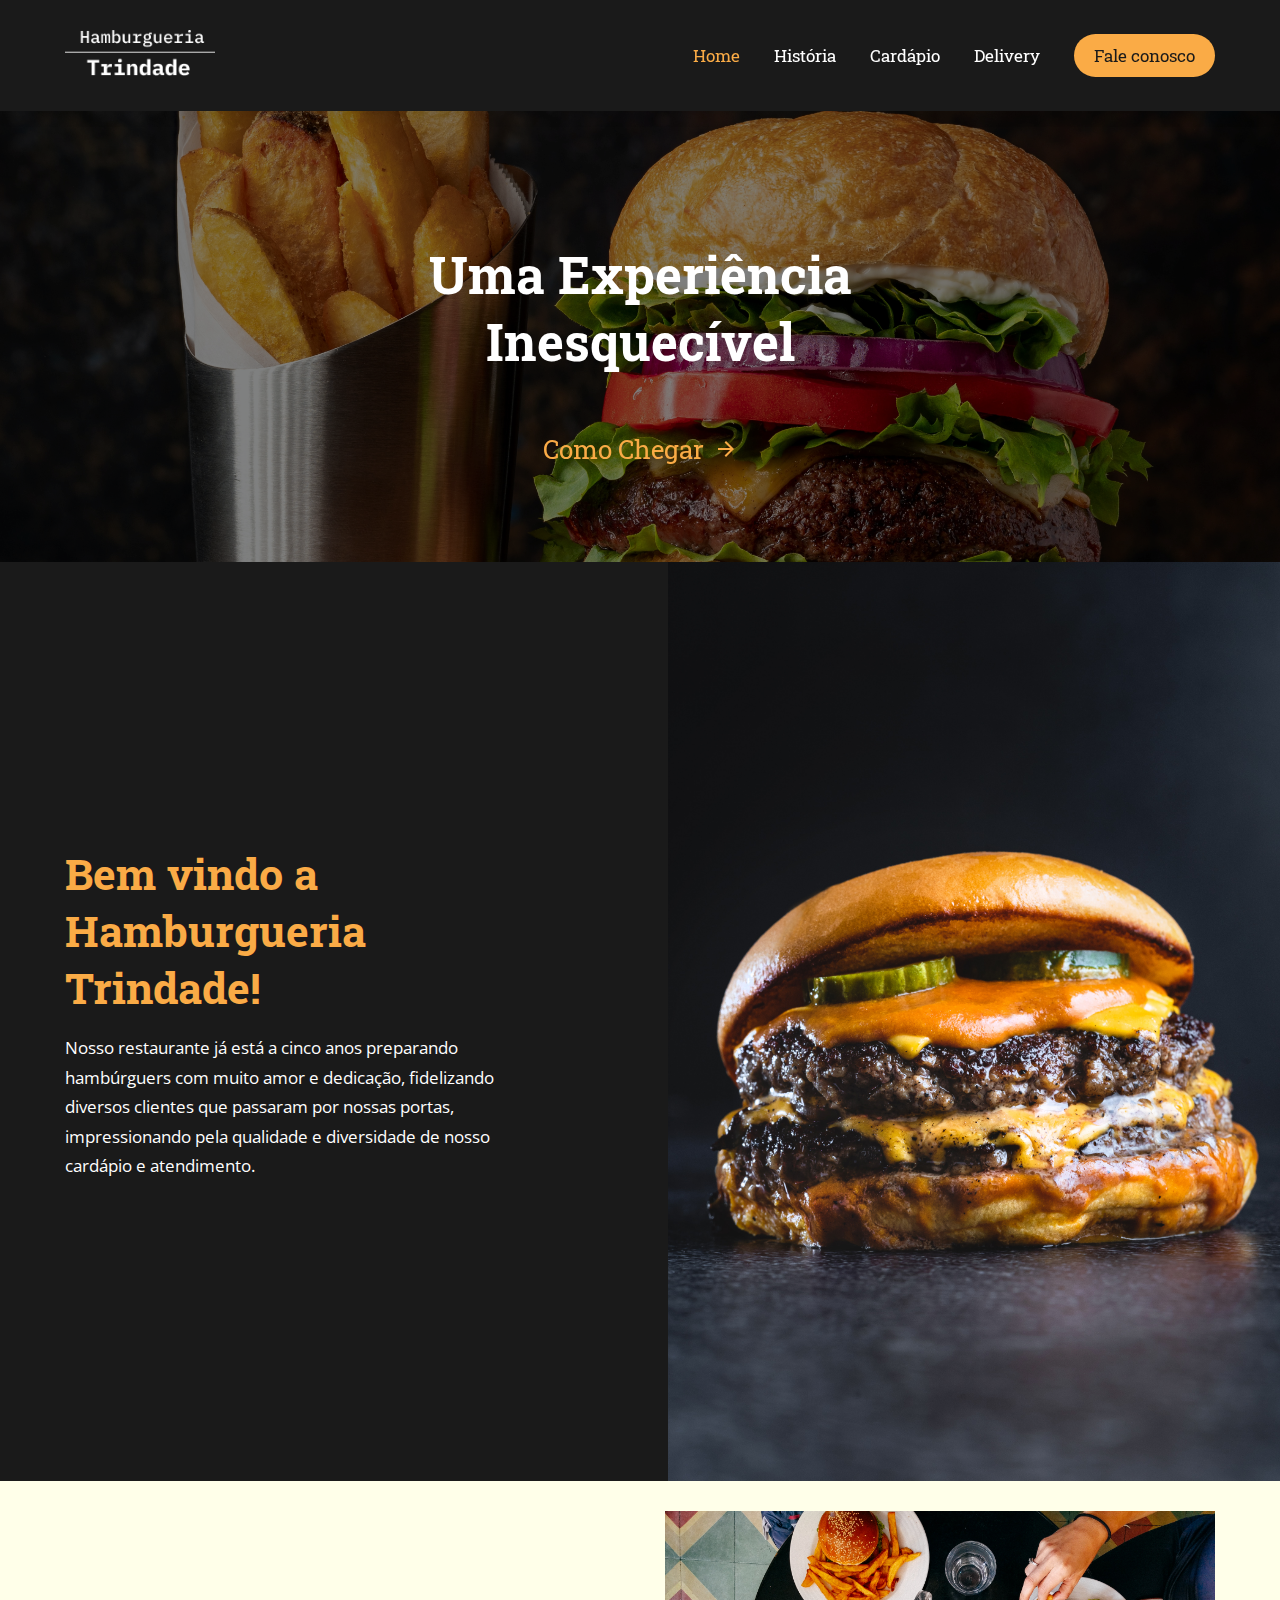
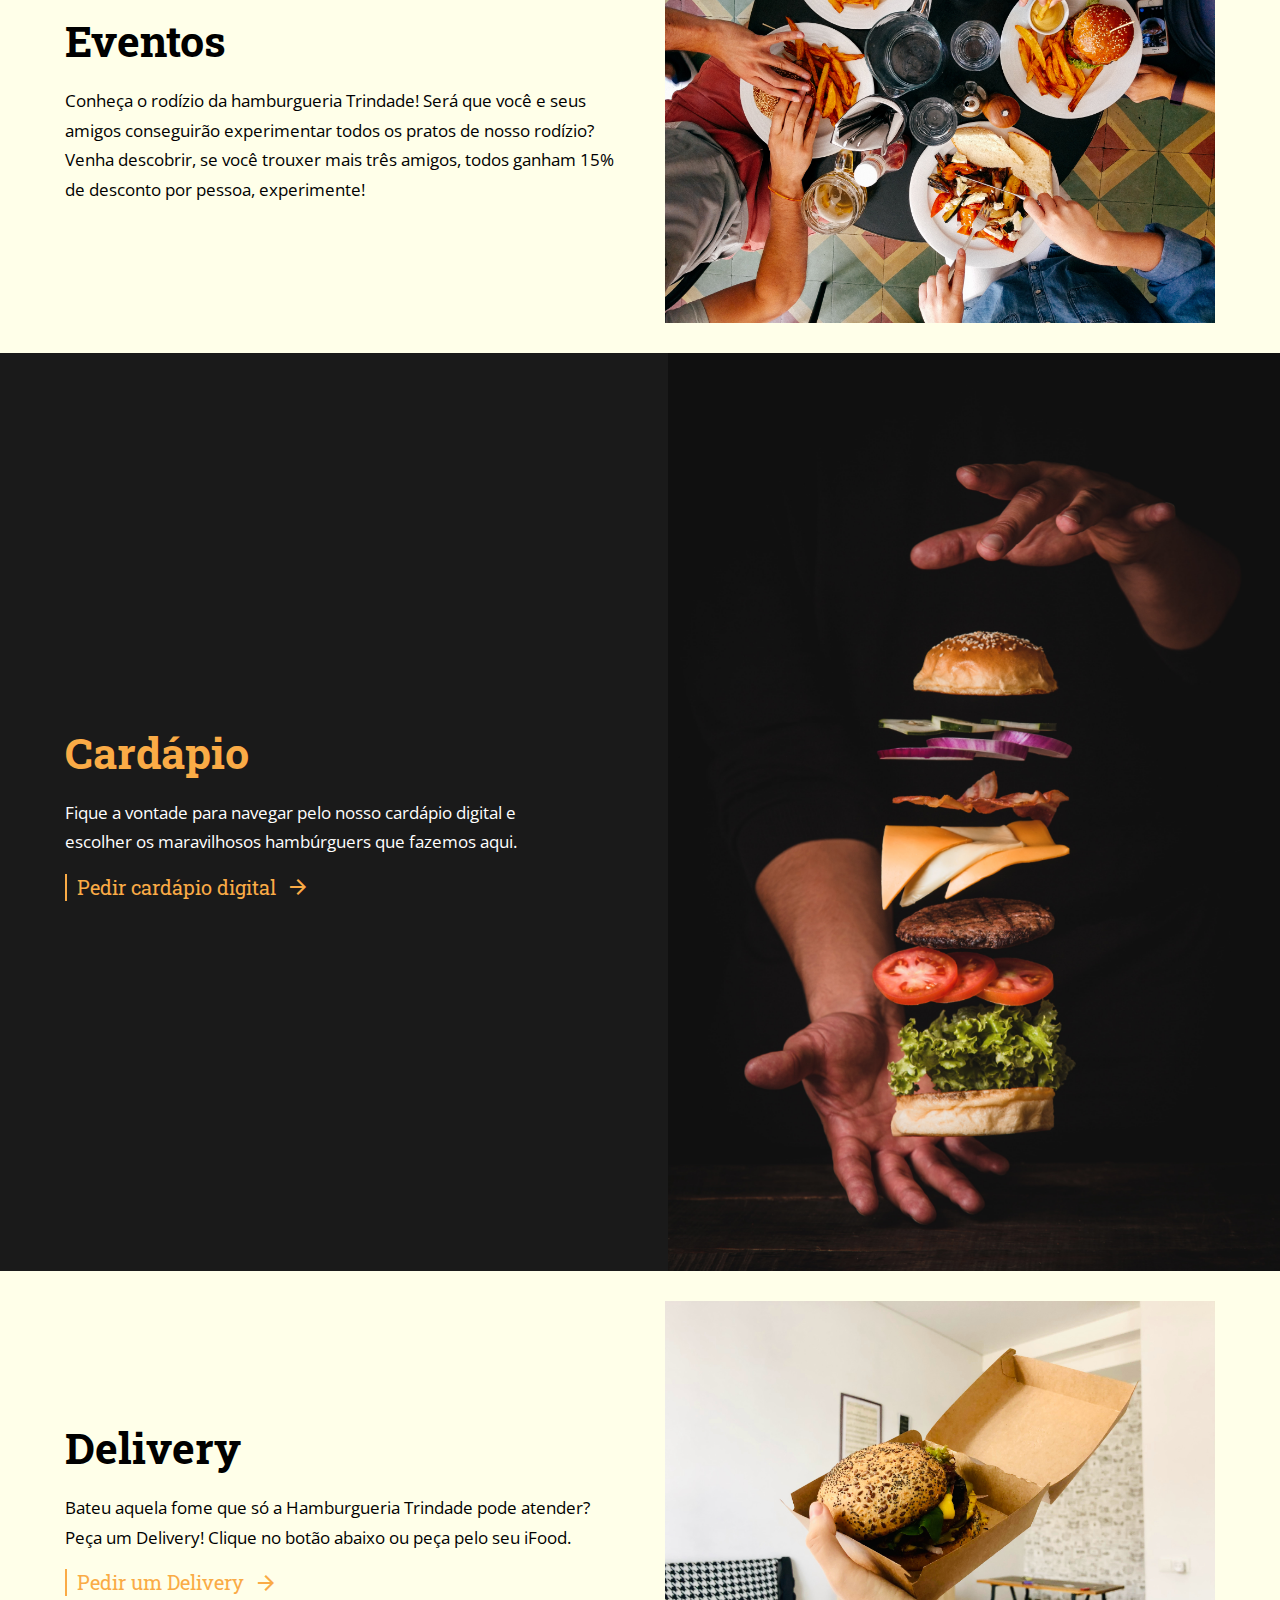
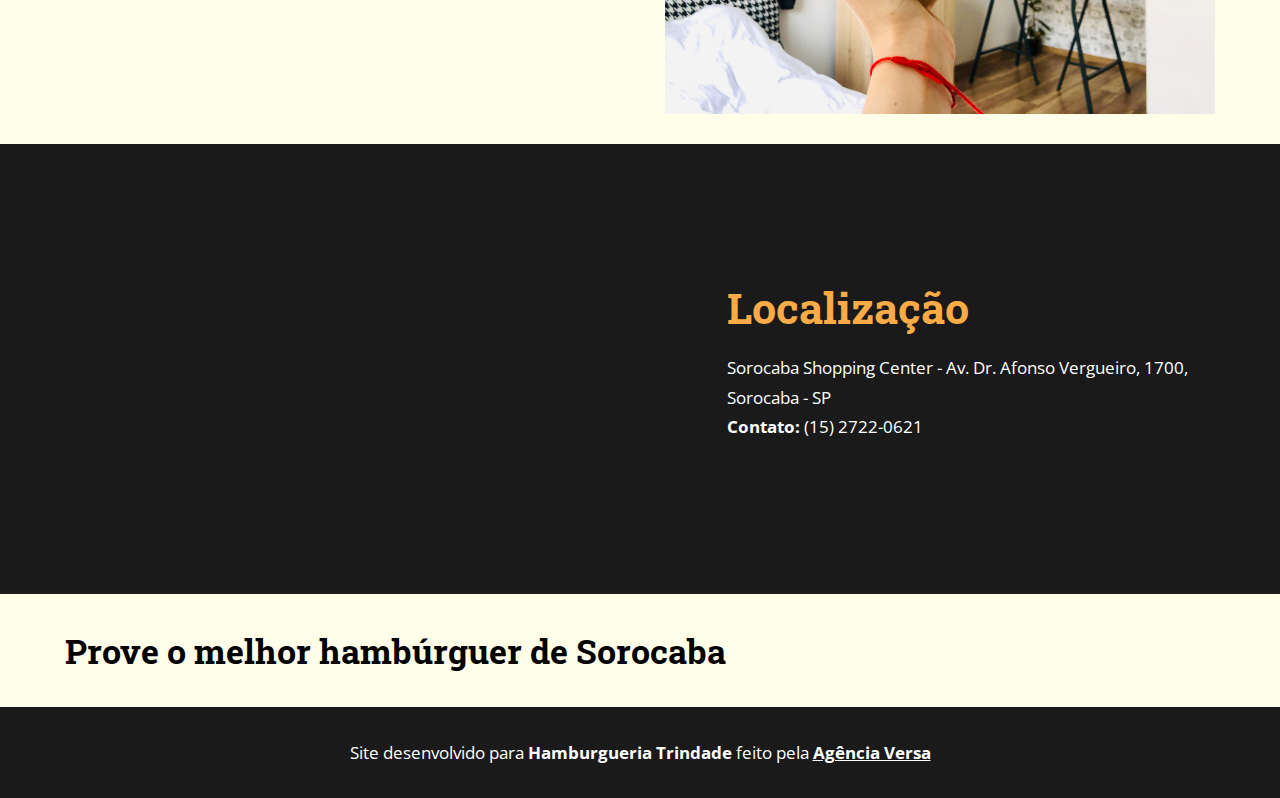
<file: index.html>
<!DOCTYPE html>
<html>

<head>
    <meta charset='utf-8'>
    <meta http-equiv='X-UA-Compatible' content='IE=edge'>
    <title>Hamburgueria Trindade</title>
    <meta name='viewport' content='width=device-width, initial-scale=1'>
    <link rel='stylesheet' type='text/css' media='screen' href='css/main.css'>
    <link rel='stylesheet' type='text/css' media='screen' href='css/navbar.css'>
    <link rel='stylesheet' type='text/css' media='screen' href='css/sections.css'>
    <link rel="stylesheet"
        href="https://fonts.googleapis.com/css2?family=Material+Symbols+Outlined:opsz,wght,FILL,GRAD@20..48,100..700,0..1,-50..200" />
</head>

<body>
        <nav>
            <div class="container">
                <a href="#">
                    <img src="img/Untitled.png" class="image-logo">
                </a>
            </div>
            <div class="container">
                <div class="nav-menu">
                    <a href="#cta-banner" class="active">Home</a>
                    <a href="historia.html">História</a>
                    <a href="#cardapio">Cardápio</a>
                    <a href="#delivery">Delivery</a>
                    <a href="" class="contact-btn">Fale conosco</a>
                </div>
            </div>
            <div class="container menu-icon">
                <span class="material-symbols-outlined icon hamburger">
                    menu
                </span>
            </div>
        </nav>
    <main>
        <section id="cta-banner" class="banner">
            <div class="background-overlay banner-content">
                <h1 class="cta-title">Uma experiência <br /> inesquecível</h1>
                <br />
                <div class="action-buttons">
                    <a href="#address" class="action-button">
                        Como Chegar
                        <span class="material-symbols-outlined">
                            arrow_forward
                        </span>
                    </a>
                </div>
            </div>
        </section>

        <section class="two-cols dark-bg"> 
            <div class="col inner-padding">
                <h2>Bem vindo a Hamburgueria Trindade! </h2>
                <p class="paragraph">
                    Nosso restaurante já está a cinco anos preparando hambúrguers com muito amor e dedicação, fidelizando diversos clientes
                    que passaram por nossas portas, impressionando pela qualidade e diversidade de nosso cardápio e atendimento.
                </p>
            </div>
            <div class="col">
                <img src="img/apresentacao.jpg" alt="">
            </div>
        </section>

        <section class="two-cols" data-padding="true"> 
            <div class="col">
                <h2>Eventos</h2>
                <p class="paragraph">
                    Conheça o rodízio da hamburgueria Trindade! Será que você e seus amigos conseguirão experimentar todos os pratos de nosso rodízio? Venha descobrir, se você trouxer mais três amigos, todos ganham 15% de desconto por pessoa, experimente!
                </p>
                
                
            </div>
            <div class="col">
                <img src="img/rodizio.jpg" alt="">
            </div>
        </section>

        <section class="two-cols dark-bg" id="cardapio"> 
            <div class="col inner-padding">
                <h2>Cardápio</h2>
                <p class="paragraph">
                    Fique a vontade para navegar pelo nosso cardápio digital e escolher os maravilhosos hambúrguers que fazemos aqui.  
                </p>
            
                <a href="" class="action-button">
                    Pedir cardápio digital
                    <span class="material-symbols-outlined">
                        arrow_forward
                    </span>
                </a>
            </div>
            <div class="col">
                <img src="img/cardapio.jpg" alt="">
            </div>
        </section>

        <section class="two-cols" data-padding="true" id="delivery"> 
            <div class="col">
                <h2>Delivery</h2>
                <p class="paragraph">
                    Bateu aquela fome que só a Hamburgueria Trindade pode atender? Peça um Delivery! Clique no botão abaixo ou peça pelo seu iFood.
                </p>
                
                <a href="" class="action-button">
                    Pedir um Delivery
                    <span class="material-symbols-outlined">
                        arrow_forward
                    </span>
                </a>
            </div>
            <div class="col">
                <img src="img/delivery.jpg" alt="">
            </div>
        </section>

        <section class="two-cols dark-bg" id="address"> 
            <div class="col">
                <iframe src="https://www.google.com/maps/embed?pb=!1m18!1m12!1m3!1d3659.000454429479!2d-47.46907333945788!3d-23.49649312583674!2m3!1f0!2f0!3f0!3m2!1i1024!2i768!4f13.1!3m3!1m2!1s0x94c58ab7f338b4bd%3A0xfada374de9d20940!2sSorocaba%20Shopping%20Center!5e0!3m2!1spt-BR!2sbr!4v1676257895892!5m2!1spt-BR!2sbr" width="100%" height="100%" style="border:0;" allowfullscreen="" loading="lazy" referrerpolicy="no-referrer-when-downgrade"></iframe>
            </div>
            <div class="col inner-padding">
                <h2>Localização</h2>
                <p class="paragraph">
                    Sorocaba Shopping Center - Av. Dr. Afonso Vergueiro, 1700, Sorocaba - SP
                    <br />
                    <strong>Contato:</strong> (15) 2722-0621
                    <br />
                </p>
            </div>
        </section>
        <h3 class="text-end">Prove o melhor hambúrguer de Sorocaba</h3>
    </main>
    <div class="footer-company">
        <p>Site desenvolvido para<strong> Hamburgueria Trindade</strong> feito pela <a style="text-decoration: underline;" href="https://agenciaversa.com.br"><strong>Agência Versa</strong></a></p>
    </div>
    <script src='menu.js'></script>
</body>

</html>
</file>
<file: css/main.css>
@import url('https://fonts.googleapis.com/css2?family=Open+Sans:wght@400;500;600;700&family=Roboto+Slab:wght@400;500;600;700&display=swap');

body, html{
    margin: 0;
    padding: 0;
    box-sizing: border-box;
    font-size: calc(12px + 0.390625vw);
    scroll-behavior: smooth;
}

:root{
    --primary-font: 'Roboto Slab', serif;
    --secondary-font: 'Open Sans', sans-serif;
    --primary-color: #FAAB46;
    --secondary-color: #1A1A1A; 
    --menu-text-color: #ffffff;
    --main-padding: 30px 65px;
    --main-side-padding: 65px;
    --main-vertical-padding: 30px;
}

body{
    font-family: var(--secondary-font);
    background: #ffffe9;
}

::selection{
    background: var(--primary-color);
    color: var(--secondary-color);
}

a{
    text-decoration: none;
}

.icon{
    user-select: none;
}

.background-overlay{
    backdrop-filter: brightness(50%);
}

.dark-bg{
    background: var(--secondary-color);
    color: #ffffff; 
}

.dark-bg h2{
    color: var(--primary-color);
}

h1{
    font-size: 2.5rem;
}

h2{
    font-size: 2.5rem;
    margin: 0;
    font-family: var(--primary-font);
}

.cta-title{
    font-size: 3rem;
}


@media (max-width: 720px){
    :root{
        --main-padding: 20px 30px;
        --main-side-padding: 20px;
        --main-vertical-padding: 30px;
    }
}
</file>
<file: css/navbar.css>
nav{
    position: -webkit-sticky;
    position: sticky;
    top: 0;
    display: flex;
    align-items: center;
    justify-content: space-between;
    background-color: var(--secondary-color);

    padding: var(--main-padding);
    font-family: var(--primary-font);
    box-shadow: 0px 4px 15px rgba(0, 0, 0, 0.07);
    
    box-sizing: border-box;
    z-index: 999;
}

.image-logo{
    width: 100%;
    height: auto;
    max-width: 150px; /* Diminuir caso seja um logo quadrado ou vertical */
    min-width: 130px;
    position: relative;
    z-index: 999;
}

.nav-menu {
    display: flex;
    gap: 2rem;
    align-items: center;
}

.nav-menu a:not(.contact-btn){
    color: var(--menu-text-color);
    transition: .2s ease-in-out;
}

.nav-menu a.active, .nav-menu a:not(.contact-btn):hover{
    color: var(--primary-color);
}

.nav-menu.mobile{
    display: flex !important;
    background: var(--secondary-color);
    justify-content: center;
    font-size: 2rem;
    position: fixed;
    top: 0;
    left: 0;
    flex-direction: column;
    width: 100vw;
    height: 100vh;
}

.contact-btn{
    background: var(--primary-color);
    border-radius: 30px;
    padding: 10px 20px;
    color: var(--secondary-color);
}

.icon.hamburger{
    color: var(--primary-color);
    font-size: 2rem;
    z-index: 999;
    position: relative;
}

@media (max-width: 720px){
    .nav-menu{
        display: none;
    }
}

@media (min-width: 720px){
    .container.menu-icon{
        display: none;
    }
}
</file>
<file: css/sections.css>
#cta-banner{
    background-image: url('../img/hb1.jpg');
    background-position: center;
    height: fit-content;
}

.banner{
    background-size: cover;
    background-position: center;
}

.banner-content{
    padding: 96px var(--main-side-padding);
    font-family: var(--primary-font);
    text-transform: capitalize;
    flex-direction: column;
    text-align: center;
    justify-content: center;
    color: #FFFFFF;
    display: flex;
    width: 100%;
    box-sizing: border-box;
    align-items: center;
    justify-items: center;
}

.action-buttons{
    display: flex;
    align-items: center;
    gap: 40px;
    font-size: 1.5rem;
}


.action-button{
    color: #FFFFFF;
    display: flex;
    align-items: center;
    gap: 10px;
    
    color: var(--primary-color)
}

@media (min-width: 720px) {
    .two-cols{
        gap: 50px;
    }
    
    .two-cols .col{
        width: 50%;
    }

    #address{
        height: 50vh;
    }
}

@media (max-width: 720px) {
    .two-cols{
        flex-direction: column;
        gap: 20px;
    }

    .two-cols .col{
        width: 100%;
    }

    h2{
        font-size: 2rem !important;
    }

    footer{
        flex-direction: column;
    }

}

.two-cols{
    display: flex;
    align-items: center;
}

.two-cols .col{
    height: 100%;
    display: flex;
    flex-direction: column;
    justify-content: center;
}

.two-cols .col:has(img){
    display: flex;
    align-self: center;
}

.two-cols .col img{
    height: 100%;
    flex: 1;
    width: 100%;
    object-fit: cover;
}

.two-cols[data-padding="true"]{
    padding: var(--main-padding);
}

.col .title{
    font-family: var(--primary-font);
    font-size: 3rem;
    margin: 0;
    color: var(--primary-color);
}

.col .paragraph{
    line-height: 174.9%;
}

.col.inner-padding{
    padding: var(--main-padding);
    box-sizing: border-box;
}

.col .action-button{
    font-size: 1.2rem;
    font-family: var(--primary-font);
    border-left: 2px solid var(--primary-color);
    padding-left: 10px;
}

.single-col .desc{
    font-size: 1.2rem;
    color: #aaa;
}

.text-end{
    font-family: var(--primary-font);
    font-size: 2rem;
    padding: 0 var(--main-side-padding) 0 var(--main-side-padding);
}

footer{
    background: var(--secondary-color);
    padding: var(--main-padding);
    display: flex;
}

footer .col{
    flex: 1;
}

footer header {
    font-size: 1rem;
    color: var(--primary-color);
    text-transform: uppercase;
    font-family: var(--primary-font);
    margin-bottom: 20px;
}

.footer-logo{
    width: 132px;
}

.footer-links{
    display: flex;
    flex-direction: column;
    font-family: var(--primary-font);
    gap: 10px;
}

.footer-links a{
    color: #ffffff48;
    transition: .2s ease
}

.footer-links a:hover{
    color: #ffffff;
}

footer p{
    color: #ffffff;
}

.social-icon img{
    width: 25px;
}
.social-media{
    color: #FFFFFF;
    display: flex;
    align-items: center;
    gap: 5px;
    padding: 5px 0;
}

.footer-company{
    text-align: center;
    background: var(--secondary-color);
    color: #ffffff;
    padding: var(--main-padding);
    width: 100%;
    padding: 0;
}

.footer-company p{
    padding: 2rem;
}

.footer-company a{
    color: #ffffff;
}

.footer-company p{
    margin: 0;
}
</file>
